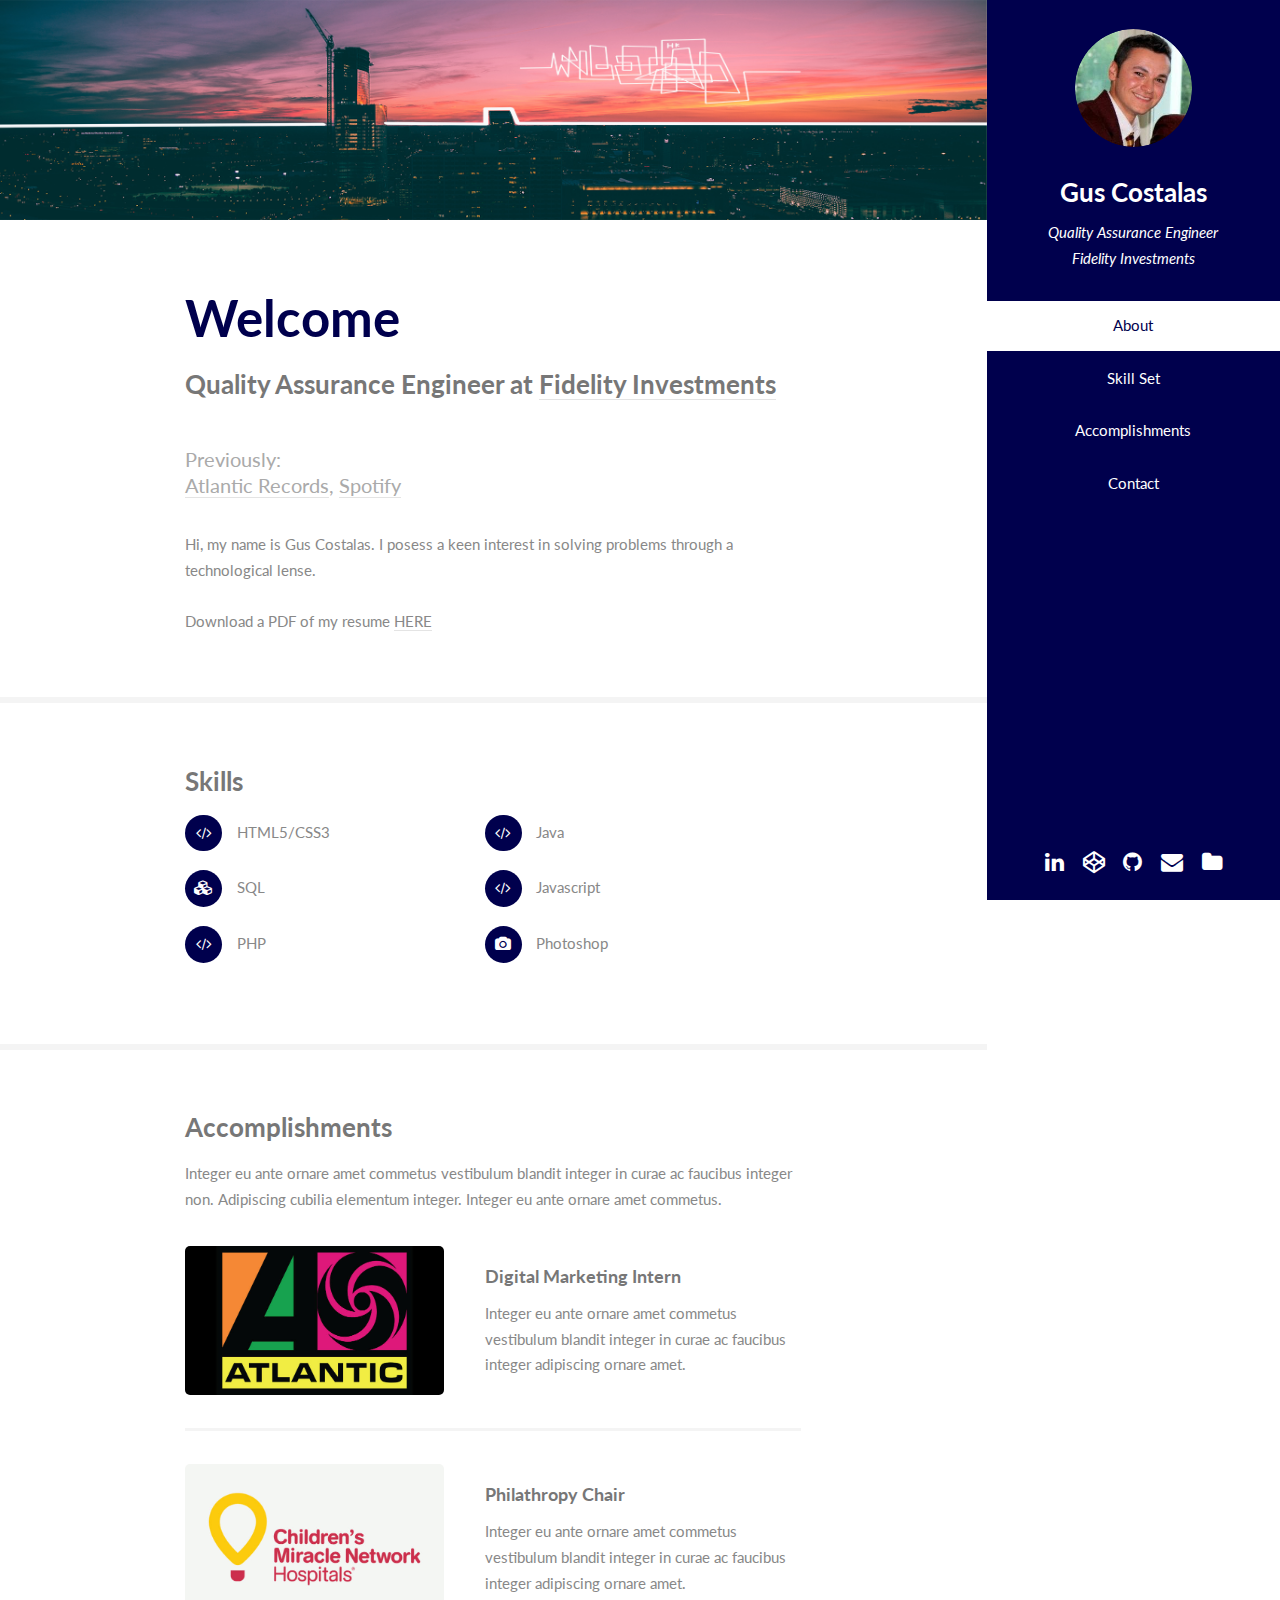
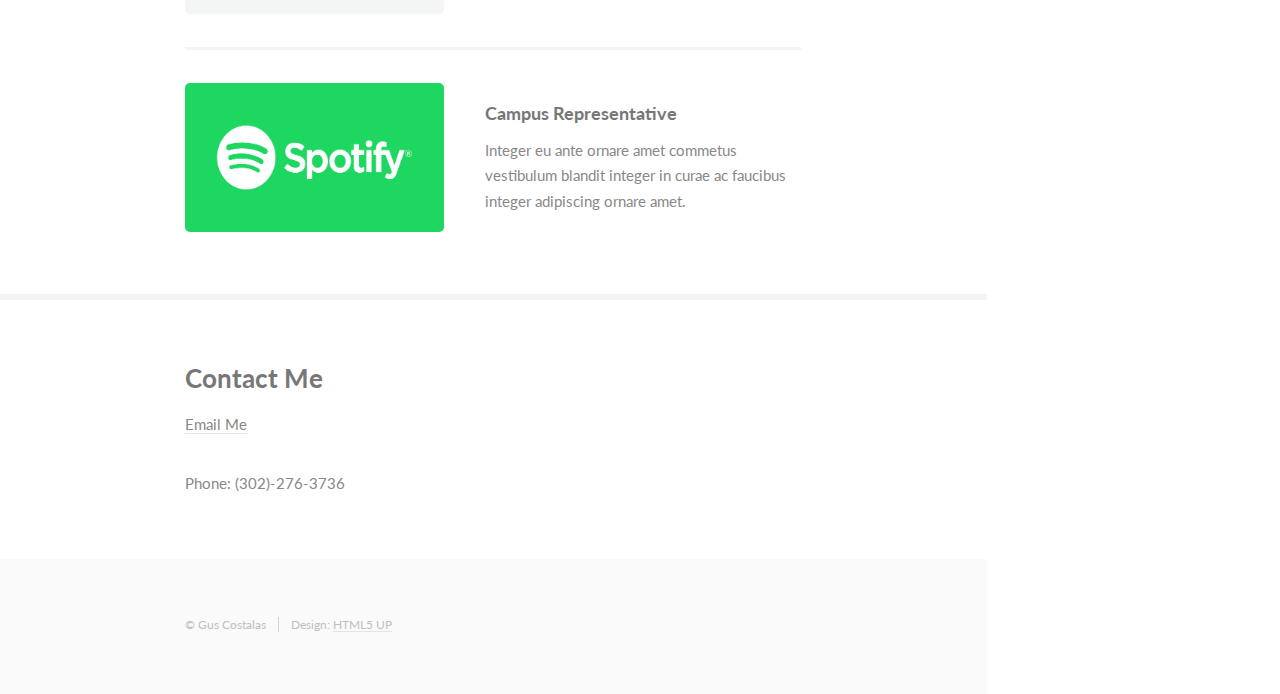
<file: index.html>
<!DOCTYPE HTML>
<html>
	<head>
		<title> GC | Gus Costalas</title>
		<meta charset="utf-8" />
		<meta name="viewport" content="width=device-width, initial-scale=1" />
		<!--[if lte IE 8]><script src="assets/js/ie/html5shiv.js"></script><![endif]-->
		<link rel="stylesheet" href="assets/css/main.css" />
        <link rel="stylesheet" href="assets/css/seperate.css" />
		<!--[if lte IE 8]><link rel="stylesheet" href="assets/css/ie8.css" /><![endif]-->
	</head>
	<body>

		<!-- Header -->
        
			<section id="header">
				<header>
					<span class="image avatar"><img src="images/me.jpg" alt="" /></span>
					<h1 id="logo"><a href="#">Gus Costalas</a></h1>
					<p>Quality Assurance Engineer <br> Fidelity Investments</p>
				</header>
                
				<nav id="nav">
					<ul>
						<li><a href="#one" class="active">About</a></li>
						<li><a href="#two">Skill Set</a></li>
						<li><a href="#three">Accomplishments</a></li>
						<li><a href="#four">Contact</a></li>
					</ul>
				</nav>
				<footer>
					<ul class="icons">
						<li><a href="https://www.linkedin.com/in/gus-costalas-0ba72b95" title="My LinkedIn Account" target=_blank class="icon fa-linkedin"><span class="label">LinkedIn</span></a></li>
						<li><a href="http://www.codepen.io/guscostalas/" title="My Code Pen Account" target=_blank class="icon fa-codepen"><span class="label">Codepen</span></a></li>
						<li><a href="https://github.com/cgcostal-su.github.io/" title="My GitHub Account" target=_blank class="icon fa-github"><span class="label">Github</span></a></li>
						<li><a href="mailto:gus.costalas@icloud.com" title="My Code Email" class="icon fa-envelope"><span class="label">Email</span></a></li>
                        <li><a href="assets/Costalas-Resume*Tech*%20copy.pdf" title="My Resume" target="_blank" class="icon fa-folder"><span class="label">Resume</span></a></li>
					</ul>
				</footer>
			</section>

		<!-- Wrapper -->
			<div id="wrapper">

				<!-- Main -->
					<div id="main">

						<!-- One -->
							<section id="one">
								<div class="container">
									<header class="major">
										<h2>Welcome</h2>
                                        <p>Quality Assurance Engineer at <a href="http://fidelity.com">Fidelity Investments</a><br/>   
                                        <p>Previously:<br/>   
                                <a href="http://atlanticrecords.com">Atlantic Records</a>, <a href="http://spotify.com">Spotify</a></p>
									</header>
                                    <p>Hi, my name is Gus Costalas. I posess a keen interest in solving problems through a technological lense.<br>
                                        <br>Download a PDF of my resume <a href="assets/Costalas-Resume*Tech*%20copy.pdf" target="_blank">HERE</a></p>
								</div>
							</section>

						<!-- Two -->
							<section id="two">
								<div class="container">
									<h3>Skills</h3>
									<ul class="feature-icons">
										<li class="fa-code">HTML5/CSS3</li>
										<li class="fa-code">Java</li>
										<li class="fa-cubes">SQL</li>
										<li class="fa-code">Javascript</li>
										<li class="fa-code">PHP</li>
										<li class="fa-camera">Photoshop</li>
									</ul>
								</div>
							</section>

						<!-- Three -->
							<section id="three">
								<div class="container">
									<h3>Accomplishments</h3>
									<p>Integer eu ante ornare amet commetus vestibulum blandit integer in curae ac faucibus integer non. Adipiscing cubilia elementum integer. Integer eu ante ornare amet commetus.</p>
									<div class="features">
										<article>
											<a href="#" class="image"><img src="images/atlantic.jpg" alt="" /></a>
											<div class="inner">
												<h4>Digital Marketing Intern</h4>
												<p>Integer eu ante ornare amet commetus vestibulum blandit integer in curae ac faucibus integer adipiscing ornare amet.</p>
											</div>
										</article>
										<article>
											<a href="#" class="image"><img src="images/miracle.jpg" alt="" /></a>
											<div class="inner">
												<h4>Philathropy Chair</h4>
												<p>Integer eu ante ornare amet commetus vestibulum blandit integer in curae ac faucibus integer adipiscing ornare amet.</p>
											</div>
										</article>
										<article>
											<a href="#" class="image"><img src="images/spotify.jpg" alt="" /></a>
											<div class="inner">
												<h4>Campus Representative</h4>
												<p>Integer eu ante ornare amet commetus vestibulum blandit integer in curae ac faucibus integer adipiscing ornare amet.</p>
											</div>
										</article>
									</div>
								</div>
							</section>

						<!-- Four -->
							<section id="four">
								<div class="container">
									<h3>Contact Me</h3>
                                    <p><a href="mailto:guscostalas@icloud.com">Email Me</a></p>
                                    <p>Phone: (302)-276-3736 </p>
									
								</div>
							</section>

						<!-- Five -->
						<!--
							<section id="five">
								<div class="container">
									<h3>Elements</h3>

									<section>
										<h4>Text</h4>
										<p>This is <b>bold</b> and this is <strong>strong</strong>. This is <i>italic</i> and this is <em>emphasized</em>.
										This is <sup>superscript</sup> text and this is <sub>subscript</sub> text.
										This is <u>underlined</u> and this is code: <code>for (;;) { ... }</code>. Finally, <a href="#">this is a link</a>.</p>
										<hr />
										<header>
											<h4>Heading with a Subtitle</h4>
											<p>Lorem ipsum dolor sit amet nullam id egestas urna aliquam</p>
										</header>
										<p>Nunc lacinia ante nunc ac lobortis. Interdum adipiscing gravida odio porttitor sem non mi integer non faucibus ornare mi ut ante amet placerat aliquet. Volutpat eu sed ante lacinia sapien lorem accumsan varius montes viverra nibh in adipiscing blandit tempus accumsan.</p>
										<header>
											<h5>Heading with a Subtitle</h5>
											<p>Lorem ipsum dolor sit amet nullam id egestas urna aliquam</p>
										</header>
										<p>Nunc lacinia ante nunc ac lobortis. Interdum adipiscing gravida odio porttitor sem non mi integer non faucibus ornare mi ut ante amet placerat aliquet. Volutpat eu sed ante lacinia sapien lorem accumsan varius montes viverra nibh in adipiscing blandit tempus accumsan.</p>
										<hr />
										<h2>Heading Level 2</h2>
										<h3>Heading Level 3</h3>
										<h4>Heading Level 4</h4>
										<h5>Heading Level 5</h5>
										<h6>Heading Level 6</h6>
										<hr />
										<h5>Blockquote</h5>
										<blockquote>Fringilla nisl. Donec accumsan interdum nisi, quis tincidunt felis sagittis eget tempus euismod. Vestibulum ante ipsum primis in faucibus vestibulum. Blandit adipiscing eu felis iaculis volutpat ac adipiscing accumsan faucibus. Vestibulum ante ipsum primis in faucibus lorem ipsum dolor sit amet nullam adipiscing eu felis.</blockquote>
										<h5>Preformatted</h5>
										<pre><code>i = 0;

	while (!deck.isInOrder()) {
	    print 'Iteration ' + i;
	    deck.shuffle();
	    i++;
	}

	print 'It took ' + i + ' iterations to sort the deck.';</code></pre>
									</section>

									<section>
										<h4>Lists</h4>
										<div class="row">
											<div class="6u 12u(xsmall)">
												<h5>Unordered</h5>
												<ul>
													<li>Dolor pulvinar etiam magna etiam.</li>
													<li>Sagittis adipiscing lorem eleifend.</li>
													<li>Felis enim feugiat dolore viverra.</li>
												</ul>
												<h5>Alternate</h5>
												<ul class="alt">
													<li>Dolor pulvinar etiam magna etiam.</li>
													<li>Sagittis adipiscing lorem eleifend.</li>
													<li>Felis enim feugiat dolore viverra.</li>
												</ul>
											</div>
											<div class="6u 12u(xsmall)">
												<h5>Ordered</h5>
												<ol>
													<li>Dolor pulvinar etiam magna etiam.</li>
													<li>Etiam vel felis at lorem sed viverra.</li>
													<li>Felis enim feugiat dolore viverra.</li>
													<li>Dolor pulvinar etiam magna etiam.</li>
													<li>Etiam vel felis at lorem sed viverra.</li>
													<li>Felis enim feugiat dolore viverra.</li>
												</ol>
												<h5>Icons</h5>
												<ul class="icons">
													<li><a href="#" class="icon fa-twitter"><span class="label">Twitter</span></a></li>
													<li><a href="#" class="icon fa-facebook"><span class="label">Facebook</span></a></li>
													<li><a href="#" class="icon fa-instagram"><span class="label">Instagram</span></a></li>
													<li><a href="#" class="icon fa-github"><span class="label">Github</span></a></li>
													<li><a href="#" class="icon fa-dribbble"><span class="label">Dribbble</span></a></li>
													<li><a href="#" class="icon fa-tumblr"><span class="label">Tumblr</span></a></li>
												</ul>
											</div>
										</div>
										<h5>Actions</h5>
										<ul class="actions">
											<li><a href="#" class="button special">Default</a></li>
											<li><a href="#" class="button">Default</a></li>
											<li><a href="#" class="button alt">Default</a></li>
										</ul>
										<ul class="actions small">
											<li><a href="#" class="button special small">Small</a></li>
											<li><a href="#" class="button small">Small</a></li>
											<li><a href="#" class="button alt small">Small</a></li>
										</ul>
										<div class="row">
											<div class="3u 6u(medium) 12u$(xsmall)">
												<ul class="actions vertical">
													<li><a href="#" class="button special">Default</a></li>
													<li><a href="#" class="button">Default</a></li>
													<li><a href="#" class="button alt">Default</a></li>
												</ul>
											</div>
											<div class="3u 6u$(medium) 12u$(xsmall)">
												<ul class="actions vertical small">
													<li><a href="#" class="button special small">Small</a></li>
													<li><a href="#" class="button small">Small</a></li>
													<li><a href="#" class="button alt small">Small</a></li>
												</ul>
											</div>
											<div class="3u 6u(medium) 12u$(xsmall)">
												<ul class="actions vertical">
													<li><a href="#" class="button special fit">Default</a></li>
													<li><a href="#" class="button fit">Default</a></li>
													<li><a href="#" class="button alt fit">Default</a></li>
												</ul>
											</div>
											<div class="3u 6u$(medium) 12u$(xsmall)">
												<ul class="actions vertical small">
													<li><a href="#" class="button special small fit">Small</a></li>
													<li><a href="#" class="button small fit">Small</a></li>
													<li><a href="#" class="button alt small fit">Small</a></li>
												</ul>
											</div>
										</div>
									</section>

									<section>
										<h4>Table</h4>
										<h5>Default</h5>
										<div class="table-wrapper">
											<table>
												<thead>
													<tr>
														<th>Name</th>
														<th>Description</th>
														<th>Price</th>
													</tr>
												</thead>
												<tbody>
													<tr>
														<td>Item One</td>
														<td>Ante turpis integer aliquet porttitor.</td>
														<td>29.99</td>
													</tr>
													<tr>
														<td>Item Two</td>
														<td>Vis ac commodo adipiscing arcu aliquet.</td>
														<td>19.99</td>
													</tr>
													<tr>
														<td>Item Three</td>
														<td> Morbi faucibus arcu accumsan lorem.</td>
														<td>29.99</td>
													</tr>
													<tr>
														<td>Item Four</td>
														<td>Vitae integer tempus condimentum.</td>
														<td>19.99</td>
													</tr>
													<tr>
														<td>Item Five</td>
														<td>Ante turpis integer aliquet porttitor.</td>
														<td>29.99</td>
													</tr>
												</tbody>
												<tfoot>
													<tr>
														<td colspan="2"></td>
														<td>100.00</td>
													</tr>
												</tfoot>
											</table>
										</div>

										<h5>Alternate</h5>
										<div class="table-wrapper">
											<table class="alt">
												<thead>
													<tr>
														<th>Name</th>
														<th>Description</th>
														<th>Price</th>
													</tr>
												</thead>
												<tbody>
													<tr>
														<td>Item One</td>
														<td>Ante turpis integer aliquet porttitor.</td>
														<td>29.99</td>
													</tr>
													<tr>
														<td>Item Two</td>
														<td>Vis ac commodo adipiscing arcu aliquet.</td>
														<td>19.99</td>
													</tr>
													<tr>
														<td>Item Three</td>
														<td> Morbi faucibus arcu accumsan lorem.</td>
														<td>29.99</td>
													</tr>
													<tr>
														<td>Item Four</td>
														<td>Vitae integer tempus condimentum.</td>
														<td>19.99</td>
													</tr>
													<tr>
														<td>Item Five</td>
														<td>Ante turpis integer aliquet porttitor.</td>
														<td>29.99</td>
													</tr>
												</tbody>
												<tfoot>
													<tr>
														<td colspan="2"></td>
														<td>100.00</td>
													</tr>
												</tfoot>
											</table>
										</div>
									</section>

									<section>
										<h4>Buttons</h4>
										<ul class="actions">
											<li><a href="#" class="button special">Special</a></li>
											<li><a href="#" class="button">Default</a></li>
											<li><a href="#" class="button alt">Alternate</a></li>
										</ul>
										<ul class="actions">
											<li><a href="#" class="button special big">Big</a></li>
											<li><a href="#" class="button">Default</a></li>
											<li><a href="#" class="button alt small">Small</a></li>
										</ul>
										<ul class="actions fit">
											<li><a href="#" class="button special fit">Fit</a></li>
											<li><a href="#" class="button fit">Fit</a></li>
											<li><a href="#" class="button alt fit">Fit</a></li>
										</ul>
										<ul class="actions fit small">
											<li><a href="#" class="button special fit small">Fit + Small</a></li>
											<li><a href="#" class="button fit small">Fit + Small</a></li>
											<li><a href="#" class="button alt fit small">Fit + Small</a></li>
										</ul>
										<ul class="actions">
											<li><a href="#" class="button special icon fa-download">Icon</a></li>
											<li><a href="#" class="button icon fa-download">Icon</a></li>
											<li><a href="#" class="button alt icon fa-check">Icon</a></li>
										</ul>
										<ul class="actions">
											<li><span class="button special disabled">Special</span></li>
											<li><span class="button disabled">Default</span></li>
											<li><span class="button alt disabled">Alternate</span></li>
										</ul>
									</section>

									<section>
										<h4>Form</h4>
										<form method="post" action="#">
											<div class="row uniform">
												<div class="6u 12u(xsmall)">
													<input type="text" name="demo-name" id="demo-name" value="" placeholder="Name" />
												</div>
												<div class="6u 12u(xsmall)">
													<input type="email" name="demo-email" id="demo-email" value="" placeholder="Email" />
												</div>
											</div>
											<div class="row uniform">
												<div class="12u">
													<div class="select-wrapper">
														<select name="demo-category" id="demo-category">
															<option value="">- Category -</option>
															<option value="1">Manufacturing</option>
															<option value="1">Shipping</option>
															<option value="1">Administration</option>
															<option value="1">Human Resources</option>
														</select>
													</div>
												</div>
											</div>
											<div class="row uniform">
												<div class="4u 12u(medium)">
													<input type="radio" id="demo-priority-low" name="demo-priority" checked>
													<label for="demo-priority-low">Low Priority</label>
												</div>
												<div class="4u 12u(medium)">
													<input type="radio" id="demo-priority-normal" name="demo-priority">
													<label for="demo-priority-normal">Normal Priority</label>
												</div>
												<div class="4u 12u(medium)">
													<input type="radio" id="demo-priority-high" name="demo-priority">
													<label for="demo-priority-high">High Priority</label>
												</div>
											</div>
											<div class="row uniform">
												<div class="6u 12u(medium)">
													<input type="checkbox" id="demo-copy" name="demo-copy">
													<label for="demo-copy">Email me a copy of this message</label>
												</div>
												<div class="6u 12u(medium)">
													<input type="checkbox" id="demo-human" name="demo-human" checked>
													<label for="demo-human">I am a human and not a robot</label>
												</div>
											</div>
											<div class="row uniform">
												<div class="12u">
													<textarea name="demo-message" id="demo-message" placeholder="Enter your message" rows="6"></textarea>
												</div>
											</div>
											<div class="row uniform">
												<div class="12u">
													<ul class="actions">
														<li><input type="submit" value="Send Message" /></li>
														<li><input type="reset" value="Reset" class="alt" /></li>
													</ul>
												</div>
											</div>
										</form>
									</section>

									<section>
										<h4>Image</h4>
										<h5>Fit</h5>
										<span class="image fit"><img src="images/banner.jpg" alt="" /></span>
										<div class="box alt">
											<div class="row 50% uniform">
												<div class="4u"><span class="image fit"><img src="images/pic01.jpg" alt="" /></span></div>
												<div class="4u"><span class="image fit"><img src="images/pic02.jpg" alt="" /></span></div>
												<div class="4u"><span class="image fit"><img src="images/pic03.jpg" alt="" /></span></div>
											</div>
											<div class="row 50% uniform">
												<div class="4u"><span class="image fit"><img src="images/pic02.jpg" alt="" /></span></div>
												<div class="4u"><span class="image fit"><img src="images/pic03.jpg" alt="" /></span></div>
												<div class="4u"><span class="image fit"><img src="images/pic01.jpg" alt="" /></span></div>
											</div>
											<div class="row 50% uniform">
												<div class="4u"><span class="image fit"><img src="images/pic03.jpg" alt="" /></span></div>
												<div class="4u"><span class="image fit"><img src="images/pic01.jpg" alt="" /></span></div>
												<div class="4u"><span class="image fit"><img src="images/pic02.jpg" alt="" /></span></div>
											</div>
										</div>
										<h5>Left &amp; Right</h5>
										<p><span class="image left"><img src="images/avatar.jpg" alt="" /></span>Fringilla nisl. Donec accumsan interdum nisi, quis tincidunt felis sagittis eget. tempus euismod. Vestibulum ante ipsum primis in faucibus vestibulum. Blandit adipiscing eu felis iaculis volutpat ac adipiscing accumsan eu faucibus. Integer ac pellentesque praesent tincidunt felis sagittis eget. tempus euismod. Vestibulum ante ipsum primis in faucibus vestibulum. Blandit adipiscing eu felis iaculis volutpat ac adipiscing accumsan eu faucibus. Integer ac pellentesque praesent. Donec accumsan interdum nisi, quis tincidunt felis sagittis eget. tempus euismod. Vestibulum ante ipsum primis in faucibus vestibulum. Blandit adipiscing eu felis iaculis volutpat ac adipiscing accumsan eu faucibus. Integer ac pellentesque praesent tincidunt felis sagittis eget. tempus euismod. Vestibulum ante ipsum primis in faucibus vestibulum. Blandit adipiscing eu felis iaculis volutpat ac adipiscing accumsan eu faucibus. Integer ac pellentesque praesent.</p>
										<p><span class="image right"><img src="images/avatar.jpg" alt="" /></span>Fringilla nisl. Donec accumsan interdum nisi, quis tincidunt felis sagittis eget. tempus euismod. Vestibulum ante ipsum primis in faucibus vestibulum. Blandit adipiscing eu felis iaculis volutpat ac adipiscing accumsan eu faucibus. Integer ac pellentesque praesent tincidunt felis sagittis eget. tempus euismod. Vestibulum ante ipsum primis in faucibus vestibulum. Blandit adipiscing eu felis iaculis volutpat ac adipiscing accumsan eu faucibus. Integer ac pellentesque praesent. Donec accumsan interdum nisi, quis tincidunt felis sagittis eget. tempus euismod. Vestibulum ante ipsum primis in faucibus vestibulum. Blandit adipiscing eu felis iaculis volutpat ac adipiscing accumsan eu faucibus. Integer ac pellentesque praesent tincidunt felis sagittis eget. tempus euismod. Vestibulum ante ipsum primis in faucibus vestibulum. Blandit adipiscing eu felis iaculis volutpat ac adipiscing accumsan eu faucibus. Integer ac pellentesque praesent.</p>
									</section>

								</div>
							</section>
						-->

					</div>

				<!-- Footer -->
					<section id="footer">
						<div class="container">
							<ul class="copyright">
								<li>&copy; Gus Costalas</li><li>Design: <a href="http://html5up.net">HTML5 UP</a></li>
							</ul>
						</div>
					</section>

			</div>

		<!-- Scripts -->
			<script src="assets/js/jquery.min.js"></script>
			<script src="assets/js/jquery.scrollzer.min.js"></script>
			<script src="assets/js/jquery.scrolly.min.js"></script>
			<script src="assets/js/skel.min.js"></script>
			<script src="assets/js/util.js"></script>
			<!--[if lte IE 8]><script src="assets/js/ie/respond.min.js"></script><![endif]-->
			<script src="assets/js/main.js"></script>

	</body>
</html>
</file>
<file: assets/css/seperate.css>
.major p {
    font-size: 20px;
}

#header {
   background-color: #00004d;
}

header.major h2 {
    color: #00004d;
    font-size: 3.5em;
}

#header nav ul li {
    border-top: solid 2px #00004d;
    border-left: #00004d;
    display: block;
    padding: 0;
}

#header nav ul li a.active {
    background: #fff;
    color: #00004d !important;

a {
    color: inherit;
}
</file>
<file: assets/css/ie8.css>
/*
	Read Only by HTML5 UP
	html5up.net | @ajlkn
	Free for personal and commercial use under the CCA 3.0 license (html5up.net/license)
*/

/* Basic */

	code,
	input[type="text"],
	input[type="password"],
	input[type="email"],
	select,
	textarea,
	.box,
	.image,
	.image img,
	input[type="submit"],
	input[type="reset"],
	input[type="button"],
	.button {
		position: relative;
		-ms-behavior: url("assets/js/ie/PIE.htc");
	}

/* Form */

	input[type="text"],
	input[type="password"],
	input[type="email"],
	select {
		line-height: 2.75em;
	}

	input[type="checkbox"],
	input[type="radio"] {
		-moz-appearance: normal;
		-webkit-appearance: normal;
		-ms-appearance: normal;
		appearance: normal;
	}

		input[type="checkbox"] + label,
		input[type="radio"] + label {
			padding: 0 0 0 1.5em;
		}

			input[type="checkbox"] + label:before,
			input[type="radio"] + label:before {
				display: none;
			}

/* Button */

	input[type="submit"].alt,
	input[type="reset"].alt,
	input[type="button"].alt,
	.button.alt {
		border: solid 2px #e4e4e4;
	}
</file>
<file: assets/css/main.css>
@import url("font-awesome.min.css");
@import url("http://fonts.googleapis.com/css?family=Lato:400,400italic,700,700italic|Source+Code+Pro:400");

/*
	Read Only by HTML5 UP
	html5up.net | @ajlkn
	Free for personal and commercial use under the CCA 3.0 license (html5up.net/license)
*/

/* Reset */

	html, body, div, span, applet, object, iframe, h1, h2, h3, h4, h5, h6, p, blockquote, pre, a, abbr, acronym, address, big, cite, code, del, dfn, em, img, ins, kbd, q, s, samp, small, strike, strong, sub, sup, tt, var, b, u, i, center, dl, dt, dd, ol, ul, li, fieldset, form, label, legend, table, caption, tbody, tfoot, thead, tr, th, td, article, aside, canvas, details, embed, figure, figcaption, footer, header, hgroup, menu, nav, output, ruby, section, summary, time, mark, audio, video {
		margin: 0;
		padding: 0;
		border: 0;
		font-size: 100%;
		font: inherit;
		vertical-align: baseline;
	}

	article, aside, details, figcaption, figure, footer, header, hgroup, menu, nav, section {
		display: block;
	}

	body {
		line-height: 1;
	}

	ol, ul {
		list-style: none;
	}

	blockquote, q {
		quotes: none;
	}

	blockquote:before, blockquote:after, q:before, q:after {
		content: '';
		content: none;
	}

	table {
		border-collapse: collapse;
		border-spacing: 0;
	}

	body {
		-webkit-text-size-adjust: none;
	}

/* Box Model */

	*, *:before, *:after {
		-moz-box-sizing: border-box;
		-webkit-box-sizing: border-box;
		box-sizing: border-box;
	}

/* Containers */

	.container {
		margin-left: auto;
		margin-right: auto;
	}

	.container.\31 25\25 {
		width: 100%;
		max-width: 56.25em;
		min-width: 45em;
	}

	.container.\37 5\25 {
		width: 33.75em;
	}

	.container.\35 0\25 {
		width: 22.5em;
	}

	.container.\32 5\25 {
		width: 11.25em;
	}

	.container {
		width: 45em;
	}

	@media screen and (max-width: 1680px) {

		.container.\31 25\25 {
			width: 100%;
			max-width: 56.25em;
			min-width: 45em;
		}

		.container.\37 5\25 {
			width: 33.75em;
		}

		.container.\35 0\25 {
			width: 22.5em;
		}

		.container.\32 5\25 {
			width: 11.25em;
		}

		.container {
			width: 45em;
		}

	}

	@media screen and (max-width: 1280px) {

		.container.\31 25\25 {
			width: 100%;
			max-width: 52.5em;
			min-width: 42em;
		}

		.container.\37 5\25 {
			width: 31.5em;
		}

		.container.\35 0\25 {
			width: 21em;
		}

		.container.\32 5\25 {
			width: 10.5em;
		}

		.container {
			width: 42em;
		}

	}

	@media screen and (max-width: 1024px) {

		.container.\31 25\25 {
			width: 100%;
			max-width: 106.25%;
			min-width: 85%;
		}

		.container.\37 5\25 {
			width: 63.75%;
		}

		.container.\35 0\25 {
			width: 42.5%;
		}

		.container.\32 5\25 {
			width: 21.25%;
		}

		.container {
			width: 85% !important;
		}

	}

	@media screen and (max-width: 736px) {

		.container.\31 25\25 {
			width: 100%;
			max-width: 112.5%;
			min-width: 90%;
		}

		.container.\37 5\25 {
			width: 67.5%;
		}

		.container.\35 0\25 {
			width: 45%;
		}

		.container.\32 5\25 {
			width: 22.5%;
		}

		.container {
			width: 90% !important;
		}

	}

	@media screen and (max-width: 480px) {

		.container.\31 25\25 {
			width: 100%;
			max-width: 112.5%;
			min-width: 90%;
		}

		.container.\37 5\25 {
			width: 67.5%;
		}

		.container.\35 0\25 {
			width: 45%;
		}

		.container.\32 5\25 {
			width: 22.5%;
		}

		.container {
			width: 90% !important;
		}

	}

/* Grid */

	.row {
		border-bottom: solid 1px transparent;
		-moz-box-sizing: border-box;
		-webkit-box-sizing: border-box;
		box-sizing: border-box;
	}

	.row > * {
		float: left;
		-moz-box-sizing: border-box;
		-webkit-box-sizing: border-box;
		box-sizing: border-box;
	}

	.row:after, .row:before {
		content: '';
		display: block;
		clear: both;
		height: 0;
	}

	.row.uniform > * > :first-child {
		margin-top: 0;
	}

	.row.uniform > * > :last-child {
		margin-bottom: 0;
	}

	.row.\30 \25 > * {
		padding: 0 0 0 0em;
	}

	.row.\30 \25 {
		margin: 0 0 -1px 0em;
	}

	.row.uniform.\30 \25 > * {
		padding: 0em 0 0 0em;
	}

	.row.uniform.\30 \25 {
		margin: 0em 0 -1px 0em;
	}

	.row > * {
		padding: 0 0 0 2em;
	}

	.row {
		margin: 0 0 -1px -2em;
	}

	.row.uniform > * {
		padding: 2em 0 0 2em;
	}

	.row.uniform {
		margin: -2em 0 -1px -2em;
	}

	.row.\32 00\25 > * {
		padding: 0 0 0 4em;
	}

	.row.\32 00\25 {
		margin: 0 0 -1px -4em;
	}

	.row.uniform.\32 00\25 > * {
		padding: 4em 0 0 4em;
	}

	.row.uniform.\32 00\25 {
		margin: -4em 0 -1px -4em;
	}

	.row.\31 50\25 > * {
		padding: 0 0 0 3em;
	}

	.row.\31 50\25 {
		margin: 0 0 -1px -3em;
	}

	.row.uniform.\31 50\25 > * {
		padding: 3em 0 0 3em;
	}

	.row.uniform.\31 50\25 {
		margin: -3em 0 -1px -3em;
	}

	.row.\35 0\25 > * {
		padding: 0 0 0 1em;
	}

	.row.\35 0\25 {
		margin: 0 0 -1px -1em;
	}

	.row.uniform.\35 0\25 > * {
		padding: 1em 0 0 1em;
	}

	.row.uniform.\35 0\25 {
		margin: -1em 0 -1px -1em;
	}

	.row.\32 5\25 > * {
		padding: 0 0 0 0.5em;
	}

	.row.\32 5\25 {
		margin: 0 0 -1px -0.5em;
	}

	.row.uniform.\32 5\25 > * {
		padding: 0.5em 0 0 0.5em;
	}

	.row.uniform.\32 5\25 {
		margin: -0.5em 0 -1px -0.5em;
	}

	.\31 2u, .\31 2u\24 {
		width: 100%;
		clear: none;
		margin-left: 0;
	}

	.\31 1u, .\31 1u\24 {
		width: 91.6666666667%;
		clear: none;
		margin-left: 0;
	}

	.\31 0u, .\31 0u\24 {
		width: 83.3333333333%;
		clear: none;
		margin-left: 0;
	}

	.\39 u, .\39 u\24 {
		width: 75%;
		clear: none;
		margin-left: 0;
	}

	.\38 u, .\38 u\24 {
		width: 66.6666666667%;
		clear: none;
		margin-left: 0;
	}

	.\37 u, .\37 u\24 {
		width: 58.3333333333%;
		clear: none;
		margin-left: 0;
	}

	.\36 u, .\36 u\24 {
		width: 50%;
		clear: none;
		margin-left: 0;
	}

	.\35 u, .\35 u\24 {
		width: 41.6666666667%;
		clear: none;
		margin-left: 0;
	}

	.\34 u, .\34 u\24 {
		width: 33.3333333333%;
		clear: none;
		margin-left: 0;
	}

	.\33 u, .\33 u\24 {
		width: 25%;
		clear: none;
		margin-left: 0;
	}

	.\32 u, .\32 u\24 {
		width: 16.6666666667%;
		clear: none;
		margin-left: 0;
	}

	.\31 u, .\31 u\24 {
		width: 8.3333333333%;
		clear: none;
		margin-left: 0;
	}

	.\31 2u\24 + *,
	.\31 1u\24 + *,
	.\31 0u\24 + *,
	.\39 u\24 + *,
	.\38 u\24 + *,
	.\37 u\24 + *,
	.\36 u\24 + *,
	.\35 u\24 + *,
	.\34 u\24 + *,
	.\33 u\24 + *,
	.\32 u\24 + *,
	.\31 u\24 + * {
		clear: left;
	}

	.\-11u {
		margin-left: 91.66667%;
	}

	.\-10u {
		margin-left: 83.33333%;
	}

	.\-9u {
		margin-left: 75%;
	}

	.\-8u {
		margin-left: 66.66667%;
	}

	.\-7u {
		margin-left: 58.33333%;
	}

	.\-6u {
		margin-left: 50%;
	}

	.\-5u {
		margin-left: 41.66667%;
	}

	.\-4u {
		margin-left: 33.33333%;
	}

	.\-3u {
		margin-left: 25%;
	}

	.\-2u {
		margin-left: 16.66667%;
	}

	.\-1u {
		margin-left: 8.33333%;
	}

	@media screen and (max-width: 1680px) {

		.row > * {
			padding: 0 0 0 2em;
		}

		.row {
			margin: 0 0 -1px -2em;
		}

		.row.uniform > * {
			padding: 2em 0 0 2em;
		}

		.row.uniform {
			margin: -2em 0 -1px -2em;
		}

		.row.\32 00\25 > * {
			padding: 0 0 0 4em;
		}

		.row.\32 00\25 {
			margin: 0 0 -1px -4em;
		}

		.row.uniform.\32 00\25 > * {
			padding: 4em 0 0 4em;
		}

		.row.uniform.\32 00\25 {
			margin: -4em 0 -1px -4em;
		}

		.row.\31 50\25 > * {
			padding: 0 0 0 3em;
		}

		.row.\31 50\25 {
			margin: 0 0 -1px -3em;
		}

		.row.uniform.\31 50\25 > * {
			padding: 3em 0 0 3em;
		}

		.row.uniform.\31 50\25 {
			margin: -3em 0 -1px -3em;
		}

		.row.\35 0\25 > * {
			padding: 0 0 0 1em;
		}

		.row.\35 0\25 {
			margin: 0 0 -1px -1em;
		}

		.row.uniform.\35 0\25 > * {
			padding: 1em 0 0 1em;
		}

		.row.uniform.\35 0\25 {
			margin: -1em 0 -1px -1em;
		}

		.row.\32 5\25 > * {
			padding: 0 0 0 0.5em;
		}

		.row.\32 5\25 {
			margin: 0 0 -1px -0.5em;
		}

		.row.uniform.\32 5\25 > * {
			padding: 0.5em 0 0 0.5em;
		}

		.row.uniform.\32 5\25 {
			margin: -0.5em 0 -1px -0.5em;
		}

		.\31 2u\28xlarge\29, .\31 2u\24\28xlarge\29 {
			width: 100%;
			clear: none;
			margin-left: 0;
		}

		.\31 1u\28xlarge\29, .\31 1u\24\28xlarge\29 {
			width: 91.6666666667%;
			clear: none;
			margin-left: 0;
		}

		.\31 0u\28xlarge\29, .\31 0u\24\28xlarge\29 {
			width: 83.3333333333%;
			clear: none;
			margin-left: 0;
		}

		.\39 u\28xlarge\29, .\39 u\24\28xlarge\29 {
			width: 75%;
			clear: none;
			margin-left: 0;
		}

		.\38 u\28xlarge\29, .\38 u\24\28xlarge\29 {
			width: 66.6666666667%;
			clear: none;
			margin-left: 0;
		}

		.\37 u\28xlarge\29, .\37 u\24\28xlarge\29 {
			width: 58.3333333333%;
			clear: none;
			margin-left: 0;
		}

		.\36 u\28xlarge\29, .\36 u\24\28xlarge\29 {
			width: 50%;
			clear: none;
			margin-left: 0;
		}

		.\35 u\28xlarge\29, .\35 u\24\28xlarge\29 {
			width: 41.6666666667%;
			clear: none;
			margin-left: 0;
		}

		.\34 u\28xlarge\29, .\34 u\24\28xlarge\29 {
			width: 33.3333333333%;
			clear: none;
			margin-left: 0;
		}

		.\33 u\28xlarge\29, .\33 u\24\28xlarge\29 {
			width: 25%;
			clear: none;
			margin-left: 0;
		}

		.\32 u\28xlarge\29, .\32 u\24\28xlarge\29 {
			width: 16.6666666667%;
			clear: none;
			margin-left: 0;
		}

		.\31 u\28xlarge\29, .\31 u\24\28xlarge\29 {
			width: 8.3333333333%;
			clear: none;
			margin-left: 0;
		}

		.\31 2u\24\28xlarge\29 + *,
		.\31 1u\24\28xlarge\29 + *,
		.\31 0u\24\28xlarge\29 + *,
		.\39 u\24\28xlarge\29 + *,
		.\38 u\24\28xlarge\29 + *,
		.\37 u\24\28xlarge\29 + *,
		.\36 u\24\28xlarge\29 + *,
		.\35 u\24\28xlarge\29 + *,
		.\34 u\24\28xlarge\29 + *,
		.\33 u\24\28xlarge\29 + *,
		.\32 u\24\28xlarge\29 + *,
		.\31 u\24\28xlarge\29 + * {
			clear: left;
		}

		.\-11u\28xlarge\29 {
			margin-left: 91.66667%;
		}

		.\-10u\28xlarge\29 {
			margin-left: 83.33333%;
		}

		.\-9u\28xlarge\29 {
			margin-left: 75%;
		}

		.\-8u\28xlarge\29 {
			margin-left: 66.66667%;
		}

		.\-7u\28xlarge\29 {
			margin-left: 58.33333%;
		}

		.\-6u\28xlarge\29 {
			margin-left: 50%;
		}

		.\-5u\28xlarge\29 {
			margin-left: 41.66667%;
		}

		.\-4u\28xlarge\29 {
			margin-left: 33.33333%;
		}

		.\-3u\28xlarge\29 {
			margin-left: 25%;
		}

		.\-2u\28xlarge\29 {
			margin-left: 16.66667%;
		}

		.\-1u\28xlarge\29 {
			margin-left: 8.33333%;
		}

	}

	@media screen and (max-width: 1280px) {

		.row > * {
			padding: 0 0 0 1.5em;
		}

		.row {
			margin: 0 0 -1px -1.5em;
		}

		.row.uniform > * {
			padding: 1.5em 0 0 1.5em;
		}

		.row.uniform {
			margin: -1.5em 0 -1px -1.5em;
		}

		.row.\32 00\25 > * {
			padding: 0 0 0 3em;
		}

		.row.\32 00\25 {
			margin: 0 0 -1px -3em;
		}

		.row.uniform.\32 00\25 > * {
			padding: 3em 0 0 3em;
		}

		.row.uniform.\32 00\25 {
			margin: -3em 0 -1px -3em;
		}

		.row.\31 50\25 > * {
			padding: 0 0 0 2.25em;
		}

		.row.\31 50\25 {
			margin: 0 0 -1px -2.25em;
		}

		.row.uniform.\31 50\25 > * {
			padding: 2.25em 0 0 2.25em;
		}

		.row.uniform.\31 50\25 {
			margin: -2.25em 0 -1px -2.25em;
		}

		.row.\35 0\25 > * {
			padding: 0 0 0 0.75em;
		}

		.row.\35 0\25 {
			margin: 0 0 -1px -0.75em;
		}

		.row.uniform.\35 0\25 > * {
			padding: 0.75em 0 0 0.75em;
		}

		.row.uniform.\35 0\25 {
			margin: -0.75em 0 -1px -0.75em;
		}

		.row.\32 5\25 > * {
			padding: 0 0 0 0.375em;
		}

		.row.\32 5\25 {
			margin: 0 0 -1px -0.375em;
		}

		.row.uniform.\32 5\25 > * {
			padding: 0.375em 0 0 0.375em;
		}

		.row.uniform.\32 5\25 {
			margin: -0.375em 0 -1px -0.375em;
		}

		.\31 2u\28large\29, .\31 2u\24\28large\29 {
			width: 100%;
			clear: none;
			margin-left: 0;
		}

		.\31 1u\28large\29, .\31 1u\24\28large\29 {
			width: 91.6666666667%;
			clear: none;
			margin-left: 0;
		}

		.\31 0u\28large\29, .\31 0u\24\28large\29 {
			width: 83.3333333333%;
			clear: none;
			margin-left: 0;
		}

		.\39 u\28large\29, .\39 u\24\28large\29 {
			width: 75%;
			clear: none;
			margin-left: 0;
		}

		.\38 u\28large\29, .\38 u\24\28large\29 {
			width: 66.6666666667%;
			clear: none;
			margin-left: 0;
		}

		.\37 u\28large\29, .\37 u\24\28large\29 {
			width: 58.3333333333%;
			clear: none;
			margin-left: 0;
		}

		.\36 u\28large\29, .\36 u\24\28large\29 {
			width: 50%;
			clear: none;
			margin-left: 0;
		}

		.\35 u\28large\29, .\35 u\24\28large\29 {
			width: 41.6666666667%;
			clear: none;
			margin-left: 0;
		}

		.\34 u\28large\29, .\34 u\24\28large\29 {
			width: 33.3333333333%;
			clear: none;
			margin-left: 0;
		}

		.\33 u\28large\29, .\33 u\24\28large\29 {
			width: 25%;
			clear: none;
			margin-left: 0;
		}

		.\32 u\28large\29, .\32 u\24\28large\29 {
			width: 16.6666666667%;
			clear: none;
			margin-left: 0;
		}

		.\31 u\28large\29, .\31 u\24\28large\29 {
			width: 8.3333333333%;
			clear: none;
			margin-left: 0;
		}

		.\31 2u\24\28large\29 + *,
		.\31 1u\24\28large\29 + *,
		.\31 0u\24\28large\29 + *,
		.\39 u\24\28large\29 + *,
		.\38 u\24\28large\29 + *,
		.\37 u\24\28large\29 + *,
		.\36 u\24\28large\29 + *,
		.\35 u\24\28large\29 + *,
		.\34 u\24\28large\29 + *,
		.\33 u\24\28large\29 + *,
		.\32 u\24\28large\29 + *,
		.\31 u\24\28large\29 + * {
			clear: left;
		}

		.\-11u\28large\29 {
			margin-left: 91.66667%;
		}

		.\-10u\28large\29 {
			margin-left: 83.33333%;
		}

		.\-9u\28large\29 {
			margin-left: 75%;
		}

		.\-8u\28large\29 {
			margin-left: 66.66667%;
		}

		.\-7u\28large\29 {
			margin-left: 58.33333%;
		}

		.\-6u\28large\29 {
			margin-left: 50%;
		}

		.\-5u\28large\29 {
			margin-left: 41.66667%;
		}

		.\-4u\28large\29 {
			margin-left: 33.33333%;
		}

		.\-3u\28large\29 {
			margin-left: 25%;
		}

		.\-2u\28large\29 {
			margin-left: 16.66667%;
		}

		.\-1u\28large\29 {
			margin-left: 8.33333%;
		}

	}

	@media screen and (max-width: 1024px) {

		.row > * {
			padding: 0 0 0 1.5em;
		}

		.row {
			margin: 0 0 -1px -1.5em;
		}

		.row.uniform > * {
			padding: 1.5em 0 0 1.5em;
		}

		.row.uniform {
			margin: -1.5em 0 -1px -1.5em;
		}

		.row.\32 00\25 > * {
			padding: 0 0 0 3em;
		}

		.row.\32 00\25 {
			margin: 0 0 -1px -3em;
		}

		.row.uniform.\32 00\25 > * {
			padding: 3em 0 0 3em;
		}

		.row.uniform.\32 00\25 {
			margin: -3em 0 -1px -3em;
		}

		.row.\31 50\25 > * {
			padding: 0 0 0 2.25em;
		}

		.row.\31 50\25 {
			margin: 0 0 -1px -2.25em;
		}

		.row.uniform.\31 50\25 > * {
			padding: 2.25em 0 0 2.25em;
		}

		.row.uniform.\31 50\25 {
			margin: -2.25em 0 -1px -2.25em;
		}

		.row.\35 0\25 > * {
			padding: 0 0 0 0.75em;
		}

		.row.\35 0\25 {
			margin: 0 0 -1px -0.75em;
		}

		.row.uniform.\35 0\25 > * {
			padding: 0.75em 0 0 0.75em;
		}

		.row.uniform.\35 0\25 {
			margin: -0.75em 0 -1px -0.75em;
		}

		.row.\32 5\25 > * {
			padding: 0 0 0 0.375em;
		}

		.row.\32 5\25 {
			margin: 0 0 -1px -0.375em;
		}

		.row.uniform.\32 5\25 > * {
			padding: 0.375em 0 0 0.375em;
		}

		.row.uniform.\32 5\25 {
			margin: -0.375em 0 -1px -0.375em;
		}

		.\31 2u\28medium\29, .\31 2u\24\28medium\29 {
			width: 100%;
			clear: none;
			margin-left: 0;
		}

		.\31 1u\28medium\29, .\31 1u\24\28medium\29 {
			width: 91.6666666667%;
			clear: none;
			margin-left: 0;
		}

		.\31 0u\28medium\29, .\31 0u\24\28medium\29 {
			width: 83.3333333333%;
			clear: none;
			margin-left: 0;
		}

		.\39 u\28medium\29, .\39 u\24\28medium\29 {
			width: 75%;
			clear: none;
			margin-left: 0;
		}

		.\38 u\28medium\29, .\38 u\24\28medium\29 {
			width: 66.6666666667%;
			clear: none;
			margin-left: 0;
		}

		.\37 u\28medium\29, .\37 u\24\28medium\29 {
			width: 58.3333333333%;
			clear: none;
			margin-left: 0;
		}

		.\36 u\28medium\29, .\36 u\24\28medium\29 {
			width: 50%;
			clear: none;
			margin-left: 0;
		}

		.\35 u\28medium\29, .\35 u\24\28medium\29 {
			width: 41.6666666667%;
			clear: none;
			margin-left: 0;
		}

		.\34 u\28medium\29, .\34 u\24\28medium\29 {
			width: 33.3333333333%;
			clear: none;
			margin-left: 0;
		}

		.\33 u\28medium\29, .\33 u\24\28medium\29 {
			width: 25%;
			clear: none;
			margin-left: 0;
		}

		.\32 u\28medium\29, .\32 u\24\28medium\29 {
			width: 16.6666666667%;
			clear: none;
			margin-left: 0;
		}

		.\31 u\28medium\29, .\31 u\24\28medium\29 {
			width: 8.3333333333%;
			clear: none;
			margin-left: 0;
		}

		.\31 2u\24\28medium\29 + *,
		.\31 1u\24\28medium\29 + *,
		.\31 0u\24\28medium\29 + *,
		.\39 u\24\28medium\29 + *,
		.\38 u\24\28medium\29 + *,
		.\37 u\24\28medium\29 + *,
		.\36 u\24\28medium\29 + *,
		.\35 u\24\28medium\29 + *,
		.\34 u\24\28medium\29 + *,
		.\33 u\24\28medium\29 + *,
		.\32 u\24\28medium\29 + *,
		.\31 u\24\28medium\29 + * {
			clear: left;
		}

		.\-11u\28medium\29 {
			margin-left: 91.66667%;
		}

		.\-10u\28medium\29 {
			margin-left: 83.33333%;
		}

		.\-9u\28medium\29 {
			margin-left: 75%;
		}

		.\-8u\28medium\29 {
			margin-left: 66.66667%;
		}

		.\-7u\28medium\29 {
			margin-left: 58.33333%;
		}

		.\-6u\28medium\29 {
			margin-left: 50%;
		}

		.\-5u\28medium\29 {
			margin-left: 41.66667%;
		}

		.\-4u\28medium\29 {
			margin-left: 33.33333%;
		}

		.\-3u\28medium\29 {
			margin-left: 25%;
		}

		.\-2u\28medium\29 {
			margin-left: 16.66667%;
		}

		.\-1u\28medium\29 {
			margin-left: 8.33333%;
		}

	}

	@media screen and (max-width: 736px) {

		.row > * {
			padding: 0 0 0 1.25em;
		}

		.row {
			margin: 0 0 -1px -1.25em;
		}

		.row.uniform > * {
			padding: 1.25em 0 0 1.25em;
		}

		.row.uniform {
			margin: -1.25em 0 -1px -1.25em;
		}

		.row.\32 00\25 > * {
			padding: 0 0 0 2.5em;
		}

		.row.\32 00\25 {
			margin: 0 0 -1px -2.5em;
		}

		.row.uniform.\32 00\25 > * {
			padding: 2.5em 0 0 2.5em;
		}

		.row.uniform.\32 00\25 {
			margin: -2.5em 0 -1px -2.5em;
		}

		.row.\31 50\25 > * {
			padding: 0 0 0 1.875em;
		}

		.row.\31 50\25 {
			margin: 0 0 -1px -1.875em;
		}

		.row.uniform.\31 50\25 > * {
			padding: 1.875em 0 0 1.875em;
		}

		.row.uniform.\31 50\25 {
			margin: -1.875em 0 -1px -1.875em;
		}

		.row.\35 0\25 > * {
			padding: 0 0 0 0.625em;
		}

		.row.\35 0\25 {
			margin: 0 0 -1px -0.625em;
		}

		.row.uniform.\35 0\25 > * {
			padding: 0.625em 0 0 0.625em;
		}

		.row.uniform.\35 0\25 {
			margin: -0.625em 0 -1px -0.625em;
		}

		.row.\32 5\25 > * {
			padding: 0 0 0 0.3125em;
		}

		.row.\32 5\25 {
			margin: 0 0 -1px -0.3125em;
		}

		.row.uniform.\32 5\25 > * {
			padding: 0.3125em 0 0 0.3125em;
		}

		.row.uniform.\32 5\25 {
			margin: -0.3125em 0 -1px -0.3125em;
		}

		.\31 2u\28small\29, .\31 2u\24\28small\29 {
			width: 100%;
			clear: none;
			margin-left: 0;
		}

		.\31 1u\28small\29, .\31 1u\24\28small\29 {
			width: 91.6666666667%;
			clear: none;
			margin-left: 0;
		}

		.\31 0u\28small\29, .\31 0u\24\28small\29 {
			width: 83.3333333333%;
			clear: none;
			margin-left: 0;
		}

		.\39 u\28small\29, .\39 u\24\28small\29 {
			width: 75%;
			clear: none;
			margin-left: 0;
		}

		.\38 u\28small\29, .\38 u\24\28small\29 {
			width: 66.6666666667%;
			clear: none;
			margin-left: 0;
		}

		.\37 u\28small\29, .\37 u\24\28small\29 {
			width: 58.3333333333%;
			clear: none;
			margin-left: 0;
		}

		.\36 u\28small\29, .\36 u\24\28small\29 {
			width: 50%;
			clear: none;
			margin-left: 0;
		}

		.\35 u\28small\29, .\35 u\24\28small\29 {
			width: 41.6666666667%;
			clear: none;
			margin-left: 0;
		}

		.\34 u\28small\29, .\34 u\24\28small\29 {
			width: 33.3333333333%;
			clear: none;
			margin-left: 0;
		}

		.\33 u\28small\29, .\33 u\24\28small\29 {
			width: 25%;
			clear: none;
			margin-left: 0;
		}

		.\32 u\28small\29, .\32 u\24\28small\29 {
			width: 16.6666666667%;
			clear: none;
			margin-left: 0;
		}

		.\31 u\28small\29, .\31 u\24\28small\29 {
			width: 8.3333333333%;
			clear: none;
			margin-left: 0;
		}

		.\31 2u\24\28small\29 + *,
		.\31 1u\24\28small\29 + *,
		.\31 0u\24\28small\29 + *,
		.\39 u\24\28small\29 + *,
		.\38 u\24\28small\29 + *,
		.\37 u\24\28small\29 + *,
		.\36 u\24\28small\29 + *,
		.\35 u\24\28small\29 + *,
		.\34 u\24\28small\29 + *,
		.\33 u\24\28small\29 + *,
		.\32 u\24\28small\29 + *,
		.\31 u\24\28small\29 + * {
			clear: left;
		}

		.\-11u\28small\29 {
			margin-left: 91.66667%;
		}

		.\-10u\28small\29 {
			margin-left: 83.33333%;
		}

		.\-9u\28small\29 {
			margin-left: 75%;
		}

		.\-8u\28small\29 {
			margin-left: 66.66667%;
		}

		.\-7u\28small\29 {
			margin-left: 58.33333%;
		}

		.\-6u\28small\29 {
			margin-left: 50%;
		}

		.\-5u\28small\29 {
			margin-left: 41.66667%;
		}

		.\-4u\28small\29 {
			margin-left: 33.33333%;
		}

		.\-3u\28small\29 {
			margin-left: 25%;
		}

		.\-2u\28small\29 {
			margin-left: 16.66667%;
		}

		.\-1u\28small\29 {
			margin-left: 8.33333%;
		}

	}

	@media screen and (max-width: 480px) {

		.row > * {
			padding: 0 0 0 1.25em;
		}

		.row {
			margin: 0 0 -1px -1.25em;
		}

		.row.uniform > * {
			padding: 1.25em 0 0 1.25em;
		}

		.row.uniform {
			margin: -1.25em 0 -1px -1.25em;
		}

		.row.\32 00\25 > * {
			padding: 0 0 0 2.5em;
		}

		.row.\32 00\25 {
			margin: 0 0 -1px -2.5em;
		}

		.row.uniform.\32 00\25 > * {
			padding: 2.5em 0 0 2.5em;
		}

		.row.uniform.\32 00\25 {
			margin: -2.5em 0 -1px -2.5em;
		}

		.row.\31 50\25 > * {
			padding: 0 0 0 1.875em;
		}

		.row.\31 50\25 {
			margin: 0 0 -1px -1.875em;
		}

		.row.uniform.\31 50\25 > * {
			padding: 1.875em 0 0 1.875em;
		}

		.row.uniform.\31 50\25 {
			margin: -1.875em 0 -1px -1.875em;
		}

		.row.\35 0\25 > * {
			padding: 0 0 0 0.625em;
		}

		.row.\35 0\25 {
			margin: 0 0 -1px -0.625em;
		}

		.row.uniform.\35 0\25 > * {
			padding: 0.625em 0 0 0.625em;
		}

		.row.uniform.\35 0\25 {
			margin: -0.625em 0 -1px -0.625em;
		}

		.row.\32 5\25 > * {
			padding: 0 0 0 0.3125em;
		}

		.row.\32 5\25 {
			margin: 0 0 -1px -0.3125em;
		}

		.row.uniform.\32 5\25 > * {
			padding: 0.3125em 0 0 0.3125em;
		}

		.row.uniform.\32 5\25 {
			margin: -0.3125em 0 -1px -0.3125em;
		}

		.\31 2u\28xsmall\29, .\31 2u\24\28xsmall\29 {
			width: 100%;
			clear: none;
			margin-left: 0;
		}

		.\31 1u\28xsmall\29, .\31 1u\24\28xsmall\29 {
			width: 91.6666666667%;
			clear: none;
			margin-left: 0;
		}

		.\31 0u\28xsmall\29, .\31 0u\24\28xsmall\29 {
			width: 83.3333333333%;
			clear: none;
			margin-left: 0;
		}

		.\39 u\28xsmall\29, .\39 u\24\28xsmall\29 {
			width: 75%;
			clear: none;
			margin-left: 0;
		}

		.\38 u\28xsmall\29, .\38 u\24\28xsmall\29 {
			width: 66.6666666667%;
			clear: none;
			margin-left: 0;
		}

		.\37 u\28xsmall\29, .\37 u\24\28xsmall\29 {
			width: 58.3333333333%;
			clear: none;
			margin-left: 0;
		}

		.\36 u\28xsmall\29, .\36 u\24\28xsmall\29 {
			width: 50%;
			clear: none;
			margin-left: 0;
		}

		.\35 u\28xsmall\29, .\35 u\24\28xsmall\29 {
			width: 41.6666666667%;
			clear: none;
			margin-left: 0;
		}

		.\34 u\28xsmall\29, .\34 u\24\28xsmall\29 {
			width: 33.3333333333%;
			clear: none;
			margin-left: 0;
		}

		.\33 u\28xsmall\29, .\33 u\24\28xsmall\29 {
			width: 25%;
			clear: none;
			margin-left: 0;
		}

		.\32 u\28xsmall\29, .\32 u\24\28xsmall\29 {
			width: 16.6666666667%;
			clear: none;
			margin-left: 0;
		}

		.\31 u\28xsmall\29, .\31 u\24\28xsmall\29 {
			width: 8.3333333333%;
			clear: none;
			margin-left: 0;
		}

		.\31 2u\24\28xsmall\29 + *,
		.\31 1u\24\28xsmall\29 + *,
		.\31 0u\24\28xsmall\29 + *,
		.\39 u\24\28xsmall\29 + *,
		.\38 u\24\28xsmall\29 + *,
		.\37 u\24\28xsmall\29 + *,
		.\36 u\24\28xsmall\29 + *,
		.\35 u\24\28xsmall\29 + *,
		.\34 u\24\28xsmall\29 + *,
		.\33 u\24\28xsmall\29 + *,
		.\32 u\24\28xsmall\29 + *,
		.\31 u\24\28xsmall\29 + * {
			clear: left;
		}

		.\-11u\28xsmall\29 {
			margin-left: 91.66667%;
		}

		.\-10u\28xsmall\29 {
			margin-left: 83.33333%;
		}

		.\-9u\28xsmall\29 {
			margin-left: 75%;
		}

		.\-8u\28xsmall\29 {
			margin-left: 66.66667%;
		}

		.\-7u\28xsmall\29 {
			margin-left: 58.33333%;
		}

		.\-6u\28xsmall\29 {
			margin-left: 50%;
		}

		.\-5u\28xsmall\29 {
			margin-left: 41.66667%;
		}

		.\-4u\28xsmall\29 {
			margin-left: 33.33333%;
		}

		.\-3u\28xsmall\29 {
			margin-left: 25%;
		}

		.\-2u\28xsmall\29 {
			margin-left: 16.66667%;
		}

		.\-1u\28xsmall\29 {
			margin-left: 8.33333%;
		}

	}

/* Basic */

	body {
		background: #fff;
	}

	body, input, select, textarea {
		color: #888;
		font-family: "Lato", sans-serif;
		font-size: 16pt;
		font-weight: 400;
		line-height: 1.75em;
	}

	a {
		-moz-transition: color 0.2s ease-in-out, border-color 0.2s ease-in-out;
		-webkit-transition: color 0.2s ease-in-out, border-color 0.2s ease-in-out;
		-ms-transition: color 0.2s ease-in-out, border-color 0.2s ease-in-out;
		transition: color 0.2s ease-in-out, border-color 0.2s ease-in-out;
		border-bottom: solid 1px #e4e4e4;
		color: inherit;
		text-decoration: none;
	}

    a:hover {
			border-bottom-color: transparent;
			color: #00004d;
		}

	strong, b {
		color: #777;
		font-weight: 700;
	}

	em, i {
		font-style: italic;
	}

	p {
		margin: 0 0 2.25em 0;
	}

	h1, h2, h3, h4, h5, h6 {
		color: #777;
		font-weight: 700;
		line-height: 1em;
		margin: 0 0 0.5625em 0;
	}

		h1 a, h2 a, h3 a, h4 a, h5 a, h6 a {
			border: 0;
			color: inherit;
			text-decoration: none;
		}

	h2 {
		font-size: 2em;
		line-height: 1.5em;
	}

	h3 {
		font-size: 1.75em;
		line-height: 1.5em;
	}

	h4 {
		font-size: 1.25em;
		line-height: 1.5em;
	}

	h5 {
		font-size: 0.9em;
		line-height: 1.5em;
	}

	h6 {
		font-size: 0.7em;
		line-height: 1.5em;
	}

	sub {
		font-size: 0.8em;
		position: relative;
		top: 0.5em;
	}

	sup {
		font-size: 0.8em;
		position: relative;
		top: -0.5em;
	}

	hr {
		border: 0;
		border-bottom: solid 2px #f4f4f4;
		margin: 2.25em 0;
	}

		hr.major {
			margin: 3.375em 0;
		}

	blockquote {
		border-left: solid 8px #e4e4e4;
		font-style: italic;
		margin: 0 0 2.25em 0;
		padding: 0.5em 0 0.5em 2em;
	}

	code {
		background: #555;
		border-radius: 5px;
		color: #fff;
		font-family: "Source Code Pro", monospace;
		font-size: 0.9em;
		margin: 0 0.25em;
		padding: 0.25em 0.65em;
	}

	pre {
		font-family: "Source Code Pro", monospace;
		font-size: 0.9em;
		margin: 0 0 2.25em 0;
	}

		pre code {
			-webkit-overflow-scrolling: touch;
			display: block;
			line-height: 1.5em;
			overflow-x: auto;
			padding: 1em 1.5em;
		}

	.align-left {
		text-align: left;
	}

	.align-center {
		text-align: center;
	}

	.align-right {
		text-align: right;
	}

/* Section/Article */

	section.special, article.special {
		text-align: center;
	}

	header p {
		color: #aaa;
		position: relative;
		margin: 0 0 1.6875em 0;
	}

	header h2 + p {
		font-size: 1.25em;
		margin-top: -0.5em;
		line-height: 1.5em;
	}

	header h3 + p {
		font-size: 1.1em;
		margin-top: -0.35em;
		line-height: 1.5em;
	}

	header h4 + p,
	header h5 + p,
	header h6 + p {
		font-size: 0.9em;
		margin-top: -0.25em;
		line-height: 1.5em;
	}

	header.major h2 {
		color: #4acaa8;
		font-size: 3.5em;
	}

		header.major h2 + p {
			color: #777;
			font-size: 1.75em;
			font-weight: 700;
			margin-top: -0.75em;
		}

/* Form */

	form {
		margin: 0 0 2.25em 0;
	}

	label {
		color: #777;
		display: block;
		font-size: 0.9em;
		font-weight: 700;
		margin: 0 0 1.125em 0;
	}

	input::-moz-focus-inner {
		border: 0;
		padding: 0;
	}

	input[type="text"],
	input[type="password"],
	input[type="email"],
	select,
	textarea {
		-moz-appearance: none;
		-webkit-appearance: none;
		-ms-appearance: none;
		appearance: none;
		border-radius: 5px;
		border: none;
		border: solid 2px #e4e4e4;
		color: inherit;
		display: block;
		outline: 0;
		padding: 0 1em;
		text-decoration: none;
		width: 100%;
	}

		input[type="text"]:invalid,
		input[type="password"]:invalid,
		input[type="email"]:invalid,
		select:invalid,
		textarea:invalid {
			box-shadow: none;
		}

		input[type="text"]:focus,
		input[type="password"]:focus,
		input[type="email"]:focus,
		select:focus,
		textarea:focus {
			border-color: #4acaa8;
		}

	.select-wrapper {
		text-decoration: none;
		display: block;
		position: relative;
	}

		.select-wrapper:before {
			-moz-osx-font-smoothing: grayscale;
			-webkit-font-smoothing: antialiased;
			font-family: FontAwesome;
			font-style: normal;
			font-weight: normal;
			text-transform: none !important;
		}

		.select-wrapper:before {
			color: #e4e4e4;
			content: '\f078';
			display: block;
			height: 2.75em;
			line-height: 2.75em;
			pointer-events: none;
			position: absolute;
			right: 0;
			text-align: center;
			top: 0;
			width: 2.75em;
		}

		.select-wrapper select::-ms-expand {
			display: none;
		}

	input[type="text"],
	input[type="password"],
	input[type="email"],
	select {
		height: 2.75em;
	}

	textarea {
		padding: 0.75em 1em;
	}

	input[type="checkbox"],
	input[type="radio"] {
		-moz-appearance: none;
		-webkit-appearance: none;
		-ms-appearance: none;
		appearance: none;
		display: block;
		float: left;
		margin-right: -2em;
		opacity: 0;
		width: 1em;
		z-index: -1;
	}

		input[type="checkbox"] + label,
		input[type="radio"] + label {
			text-decoration: none;
			color: #888;
			cursor: pointer;
			display: inline-block;
			font-size: 1em;
			font-weight: 400;
			padding-left: 2.4em;
			padding-right: 0.75em;
			position: relative;
		}

			input[type="checkbox"] + label:before,
			input[type="radio"] + label:before {
				-moz-osx-font-smoothing: grayscale;
				-webkit-font-smoothing: antialiased;
				font-family: FontAwesome;
				font-style: normal;
				font-weight: normal;
				text-transform: none !important;
			}

			input[type="checkbox"] + label:before,
			input[type="radio"] + label:before {
				background: #fafafa;
				border-radius: 5px;
				border: solid 2px #e4e4e4;
				content: '';
				display: inline-block;
				height: 1.65em;
				left: 0;
				line-height: 1.58125em;
				position: absolute;
				text-align: center;
				top: 0;
				width: 1.65em;
			}

		input[type="checkbox"]:checked + label:before,
		input[type="radio"]:checked + label:before {
			background: #989898;
			border-color: #989898;
			color: #ffffff;
			content: '\f00c';
		}

		input[type="checkbox"]:focus + label:before,
		input[type="radio"]:focus + label:before {
			border-color: #4acaa8;
		}

	input[type="checkbox"] + label:before {
		border-radius: 5px;
	}

	input[type="radio"] + label:before {
		border-radius: 100%;
	}

	::-webkit-input-placeholder {
		color: #aaa !important;
		font-style: italic;
		opacity: 1.0;
	}

	:-moz-placeholder {
		color: #aaa !important;
		font-style: italic;
		opacity: 1.0;
	}

	::-moz-placeholder {
		color: #aaa !important;
		font-style: italic;
		opacity: 1.0;
	}

	:-ms-input-placeholder {
		color: #aaa !important;
		font-style: italic;
		opacity: 1.0;
	}

	.formerize-placeholder {
		color: #aaa !important;
		font-style: italic;
		opacity: 1.0;
	}

/* Box */

	.box {
		border-radius: 5px;
		border: solid 2px #e4e4e4;
		margin-bottom: 2.25em;
		padding: 1.5em;
	}

		.box > :last-child,
		.box > :last-child > :last-child,
		.box > :last-child > :last-child > :last-child {
			margin-bottom: 0;
		}

		.box.alt {
			border: 0;
			border-radius: 0;
			padding: 0;
		}

/* Icon */

	.icon {
		text-decoration: none;
		border-bottom: none;
		position: relative;
	}

		.icon:before {
			-moz-osx-font-smoothing: grayscale;
			-webkit-font-smoothing: antialiased;
			font-family: FontAwesome;
			font-style: normal;
			font-weight: normal;
			text-transform: none !important;
		}

		.icon > .label {
			display: none;
		}

/* Image */

	.image {
		border-radius: 5px;
		border: 0;
		display: inline-block;
		position: relative;
	}

		.image img {
			border-radius: 5px;
			display: block;
		}

		.image.left {
			float: left;
			margin: 0 2.5em 2em 0;
			top: 0.25em;
		}

		.image.right {
			float: right;
			margin: 0 0 2em 2.5em;
			top: 0.25em;
		}

		.image.fit {
			display: block;
			margin: 0 0 2.25em 0;
			width: 100%;
		}

			.image.fit img {
				display: block;
				width: 100%;
			}

		.image.avatar {
			border-radius: 100%;
			overflow: hidden;
		}

			.image.avatar img {
				border-radius: 100%;
				display: block;
				width: 100%;
			}

/* List */

	ol {
		list-style: decimal;
		margin: 0 0 2.25em 0;
		padding-left: 1.25em;
	}

		ol li {
			padding-left: 0.25em;
		}

	ul {
		list-style: disc;
		margin: 0 0 2.25em 0;
		padding-left: 1em;
	}

		ul li {
			padding-left: 0.5em;
		}

		ul.alt {
			list-style: none;
			padding-left: 0;
		}

			ul.alt li {
				border-top: solid 2px #f4f4f4;
				padding: 0.5em 0;
			}

				ul.alt li:first-child {
					border-top: 0;
					padding-top: 0;
				}

		ul.feature-icons {
			list-style: none;
			padding-left: 0;
		}

			ul.feature-icons li {
				text-decoration: none;
				display: inline-block;
				margin: 0 0 1.6875em 0;
				padding: 0.35em 0 0 3.5em;
				position: relative;
				vertical-align: top;
				width: 48%;
			}

				ul.feature-icons li:before {
					-moz-osx-font-smoothing: grayscale;
					-webkit-font-smoothing: antialiased;
					font-family: FontAwesome;
					font-style: normal;
					font-weight: normal;
					text-transform: none !important;
				}

				ul.feature-icons li:before {
					background: #00004d;
					border-radius: 100%;
					color: #ffffff;
					display: block;
					height: 2.5em;
					left: 0;
					line-height: 2.5em;
					position: absolute;
					text-align: center;
					top: 0;
					width: 2.5em;
				}

		ul.icons {
			cursor: default;
			list-style: none;
			padding-left: 0;
		}

			ul.icons li {
				display: inline-block;
				padding: 0 1em 0 0;
			}

				ul.icons li:last-child {
					padding-right: 0 !important;
				}

				ul.icons li .icon:before {
					font-size: 1.50em;
                    color: white;
				}

		ul.actions {
			cursor: default;
			list-style: none;
			padding-left: 0;
		}

			ul.actions li {
				display: inline-block;
				padding: 0 1.125em 0 0;
				vertical-align: middle;
			}

				ul.actions li:last-child {
					padding-right: 0;
				}

			ul.actions.small li {
				padding: 0 0.5625em 0 0;
			}

			ul.actions.vertical li {
				display: block;
				padding: 1.125em 0 0 0;
			}

				ul.actions.vertical li:first-child {
					padding-top: 0;
				}

				ul.actions.vertical li > * {
					margin-bottom: 0;
				}

			ul.actions.vertical.small li {
				padding: 0.5625em 0 0 0;
			}

				ul.actions.vertical.small li:first-child {
					padding-top: 0;
				}

			ul.actions.fit {
				display: table;
				margin-left: -1.125em;
				padding: 0;
				table-layout: fixed;
				width: calc(100% + 1.125em);
			}

				ul.actions.fit li {
					display: table-cell;
					padding: 0 0 0 1.125em;
				}

					ul.actions.fit li > * {
						margin-bottom: 0;
					}

				ul.actions.fit.small {
					margin-left: -0.5625em;
					width: calc(100% + 0.5625em);
				}

					ul.actions.fit.small li {
						padding: 0 0 0 0.5625em;
					}

	dl {
		margin: 0 0 2.25em 0;
	}

/* Table */

	.table-wrapper {
		-webkit-overflow-scrolling: touch;
		overflow-x: auto;
	}

	table {
		margin: 0 0 2.25em 0;
		width: 100%;
	}

		table tbody tr {
			border: solid 2px #f4f4f4;
			border-left: 0;
			border-right: 0;
		}

			table tbody tr:nth-child(2n + 1) {
				background-color: #fafafa;
			}

		table td {
			padding: 0.75em 0.75em;
		}

		table th {
			color: #777;
			font-size: 0.9em;
			font-weight: 700;
			padding: 0 0.75em 0.75em 0.75em;
			text-align: left;
		}

		table thead {
			border-bottom: solid 4px #e4e4e4;
		}

		table tfoot {
			border-top: solid 4px #e4e4e4;
		}

		table.alt {
			border-collapse: separate;
		}

			table.alt tbody tr td {
				border: solid 2px #e4e4e4;
				border-left-width: 0;
				border-top-width: 0;
			}

				table.alt tbody tr td:first-child {
					border-left-width: 2px;
				}

			table.alt tbody tr:first-child td {
				border-top-width: 2px;
			}

			table.alt thead {
				border-bottom: 0;
			}

			table.alt tfoot {
				border-top: 0;
			}

/* Button */

	input[type="submit"],
	input[type="reset"],
	input[type="button"],
	.button {
		-moz-appearance: none;
		-webkit-appearance: none;
		-ms-appearance: none;
		appearance: none;
		-moz-transition: background-color 0.2s ease-in-out, color 0.2s ease-in-out;
		-webkit-transition: background-color 0.2s ease-in-out, color 0.2s ease-in-out;
		-ms-transition: background-color 0.2s ease-in-out, color 0.2s ease-in-out;
		transition: background-color 0.2s ease-in-out, color 0.2s ease-in-out;
		background-color: #989898;
		border-radius: 5px;
		border: 0;
		color: #ffffff !important;
		cursor: pointer;
		display: inline-block;
		font-weight: 700;
		height: 2.75em;
		line-height: 2.75em;
		padding: 0 1.5em;
		text-align: center;
		text-decoration: none;
		white-space: nowrap;
	}

		input[type="submit"]:hover,
		input[type="reset"]:hover,
		input[type="button"]:hover,
		.button:hover {
			background-color: #a5a5a5;
			color: #ffffff !important;
		}

		input[type="submit"]:active,
		input[type="reset"]:active,
		input[type="button"]:active,
		.button:active {
			background-color: #8b8b8b;
		}

		input[type="submit"].icon,
		input[type="reset"].icon,
		input[type="button"].icon,
		.button.icon {
			padding-left: 1.35em;
		}

			input[type="submit"].icon:before,
			input[type="reset"].icon:before,
			input[type="button"].icon:before,
			.button.icon:before {
				margin-right: 0.5em;
			}

		input[type="submit"].fit,
		input[type="reset"].fit,
		input[type="button"].fit,
		.button.fit {
			display: block;
			margin: 0 0 1.125em 0;
			width: 100%;
		}

		input[type="submit"].small,
		input[type="reset"].small,
		input[type="button"].small,
		.button.small {
			font-size: 0.8em;
		}

		input[type="submit"].big,
		input[type="reset"].big,
		input[type="button"].big,
		.button.big {
			font-size: 1.35em;
		}

		input[type="submit"].alt,
		input[type="reset"].alt,
		input[type="button"].alt,
		.button.alt {
			background-color: transparent;
			box-shadow: inset 0 0 0 2px #e4e4e4;
			color: #777 !important;
		}

			input[type="submit"].alt:hover,
			input[type="reset"].alt:hover,
			input[type="button"].alt:hover,
			.button.alt:hover {
				background-color: #f4f4f4;
				color: #777 !important;
			}

			input[type="submit"].alt:active,
			input[type="reset"].alt:active,
			input[type="button"].alt:active,
			.button.alt:active {
				background-color: #eaeaea;
			}

			input[type="submit"].alt.icon:before,
			input[type="reset"].alt.icon:before,
			input[type="button"].alt.icon:before,
			.button.alt.icon:before {
				color: #aaa;
			}

		input[type="submit"].special,
		input[type="reset"].special,
		input[type="button"].special,
		.button.special {
			background-color: #4acaa8;
			color: #ffffff !important;
		}

			input[type="submit"].special:hover,
			input[type="reset"].special:hover,
			input[type="button"].special:hover,
			.button.special:hover {
				background-color: #5ed0b1;
			}

			input[type="submit"].special:active,
			input[type="reset"].special:active,
			input[type="button"].special:active,
			.button.special:active {
				background-color: #39c29d;
			}

		input[type="submit"].disabled, input[type="submit"]:disabled,
		input[type="reset"].disabled,
		input[type="reset"]:disabled,
		input[type="button"].disabled,
		input[type="button"]:disabled,
		.button.disabled,
		.button:disabled {
			background-color: #888 !important;
			box-shadow: inset 0 -0.15em 0 0 rgba(0, 0, 0, 0.15);
			color: #fff !important;
			cursor: default;
			opacity: 0.25;
		}

/* Features */

	.features article {
		border-top: solid 3px #f4f4f4;
		margin-bottom: 2.25em;
		padding-top: 2.25em;
	}

		.features article:first-child {
			border-top: 0;
			padding-top: 0;
		}

		.features article .image {
			display: inline-block;
			padding-right: 2.5em;
			vertical-align: middle;
			width: 48%;
		}

			.features article .image img {
				display: block;
				width: 100%;
			}

		.features article .inner {
			display: inline-block;
			vertical-align: middle;
			width: 50%;
		}

			.features article .inner > :last-child {
				margin-bottom: 0;
			}

/* Header */

	#header {
		background: #4acaa8;
		color: #d1f1e9;
		height: 100%;
		position: fixed;
		text-align: center;
		top: 0;
		width: 23em;
		right: 0;
	}

		#header h1, #header h2, #header h3, #header h4, #header h5, #header h6 {
			color: #ffffff;
		}

			#header h1 a, #header h2 a, #header h3 a, #header h4 a, #header h5 a, #header h6 a {
				color: #ffffff;
			}

		#header header p {
			color: white;
		}

		#header a {
			color: #d1f1e9;
		}

			#header a:hover {
				color: #ffffff !important;
			}

		#header > header {
			padding: 3em;
		}

			#header > header .avatar {
				display: block;
				margin: 0 auto 2.25em auto;
				width: 8em;
			}

			#header > header h1 {
				font-size: 1.75em;
				margin: 0;
			}

			#header > header p {
				color: white;
				font-style: italic;
				margin: 1em 0 0 0;
			}

		#header > footer {
			bottom: 0;
			left: 0;
			padding: 2em;
			position: absolute;
			width: 100%;
		}

			#header > footer .icons {
				margin: 0;
			}

				#header > footer .icons li a {
					color: white;
				}

		#header > nav ul {
			list-style: none;
			margin: 0;
			padding: 0;
		}

			#header > nav ul li {
				border-top: solid 2px #5ccfb0;
				display: block;
				padding: 0;
			}

				#header > nav ul li a {
					-moz-transition: none;
					-webkit-transition: none;
					-ms-transition: none;
					transition: none;
					border: 0;
					color: #ffffff !important;
					display: block;
					padding: 0.85em 0;
					text-decoration: none;
				}

					#header > nav ul li a.active {
						background: #fff;
						color: #4acaa8 !important;
					}

				#header > nav ul li:first-child {
					border-top: 0;
				}

/* Wrapper */

	#wrapper {
		background: #fff;
		padding-right: 23em;
	}

/* Main */

	#main > section {
		border-top: solid 6px #f4f4f4;
	}

		#main > section > .container {
			padding: 6em 0 4em 0;
		}

		#main > section:first-child {
			border-top: 0;
		}

/* One */

	#one:before {
		background-image: url("../../images/skyline.jpg");
		background-position: top right;
		background-repeat: no-repeat;
		background-size: cover;
		content: '';
		display: block;
		height: 15em;
		width: 100%;
	}

/* Footer */

	#footer {
		background: #fafafa;
		border-top: 0;
		color: #c0c0c0;
		overflow: hidden;
		padding: 4em 0 2em 0;
	}

		#footer .copyright {
			line-height: 1em;
			list-style: none;
			padding: 0;
		}

			#footer .copyright li {
				border-left: solid 1px #d4d4d4;
				display: inline-block;
				font-size: 0.8em;
				margin-left: 1em;
				padding-left: 1em;
			}

				#footer .copyright li:first-child {
					border-left: 0;
					margin-left: 0;
					padding-left: 0;
				}

				#footer .copyright li a {
					color: inherit;
				}

/* XLarge */

	@media screen and (max-width: 1680px) {

		/* Basic */

			body, input, select, textarea {
				font-size: 13pt;
			}

		/* Header */

			#header {
				width: 21em;
			}

				#header > header {
					padding: 2em;
				}

				#header > footer {
					padding: 1.5em;
				}

		/* Wrapper */

			#wrapper {
				padding-right: 21em;
			}

		/* Main */

			#main > section > .container {
				padding: 4em 0 2em 0;
			}

	}

/* Large */

	@media screen and (max-width: 1280px) {

		/* Basic */

			body, input, select, textarea {
				font-size: 11pt;
			}

		/* Header */

			#header {
				width: 20em;
			}

		/* Wrapper */

			#wrapper {
				padding-right: 20em;
			}

	}

/* Medium */

	#titleBar {
		display: none;
	}

	@media screen and (max-width: 1024px) {

		/* Basic */

			html, body {
				overflow-x: hidden;
			}

			body, input, select, textarea {
				font-size: 12pt;
			}

		/* Image */

			.image.left, .image.right {
				max-width: 40%;
			}

				.image.left img, .image.right img {
					width: 100%;
				}

		/* Header */

			#header {
				-moz-backface-visibility: hidden;
				-webkit-backface-visibility: hidden;
				-ms-backface-visibility: hidden;
				backface-visibility: hidden;
				-moz-transition: -moz-transform 0.5s ease;
				-webkit-transition: -webkit-transform 0.5s ease;
				-ms-transition: -ms-transform 0.5s ease;
				transition: transform 0.5s ease;
				display: block;
				height: 100%;
				overflow-y: auto;
				position: fixed;
				top: 0;
				width: 23em;
				z-index: 10002;
				-moz-transform: translateX(23em);
				-webkit-transform: translateX(23em);
				-ms-transform: translateX(23em);
				transform: translateX(23em);
				right: 0;
			}

				#header > footer {
					bottom: auto;
					left: auto;
					margin: 1em 0 0 0;
					position: relative;
					right: auto;
					top: auto;
				}

		/* Wrapper */

			#wrapper {
				-moz-backface-visibility: hidden;
				-webkit-backface-visibility: hidden;
				-ms-backface-visibility: hidden;
				backface-visibility: hidden;
				-moz-transition: -moz-transform 0.5s ease;
				-webkit-transition: -webkit-transform 0.5s ease;
				-ms-transition: -ms-transform 0.5s ease;
				transition: transform 0.5s ease;
				padding: 44px 0 1px 0;
			}

		/* One */

			#one:before {
				height: 10em;
			}

		/* Off-Canvas Navigation */

			#titleBar {
				-moz-backface-visibility: hidden;
				-webkit-backface-visibility: hidden;
				-ms-backface-visibility: hidden;
				backface-visibility: hidden;
				-moz-transition: -moz-transform 0.5s ease;
				-webkit-transition: -webkit-transform 0.5s ease;
				-ms-transition: -ms-transform 0.5s ease;
				transition: transform 0.5s ease;
				display: block;
				height: 44px;
				left: 0;
				position: fixed;
				top: 0;
				width: 100%;
				z-index: 10001;
				background: #222;
				color: #fff;
				min-width: 320px;
			}

				#titleBar .title {
					color: #fff;
					display: block;
					font-weight: 700;
					height: 44px;
					line-height: 44px;
					padding: 0 1em;
					width: 100%;
					text-align: left;
				}

					#titleBar .title a {
						border: 0;
						text-decoration: none;
					}

				#titleBar .toggle {
					text-decoration: none;
					height: 4em;
					position: absolute;
					top: 0;
					width: 6em;
					border: 0;
					outline: 0;
					right: 0;
				}

					#titleBar .toggle:before {
						-moz-osx-font-smoothing: grayscale;
						-webkit-font-smoothing: antialiased;
						font-family: FontAwesome;
						font-style: normal;
						font-weight: normal;
						text-transform: none !important;
					}

					#titleBar .toggle:before {
						background: #4acaa8;
						color: #ffffff;
						content: '\f0c9';
						display: block;
						font-size: 18px;
						height: 44px;
						line-height: 44px;
						position: absolute;
						text-align: center;
						top: 0;
						width: 64px;
						right: 0;
					}

			body.header-visible #wrapper, body.header-visible #titleBar {
				-moz-transform: translateX(-23em);
				-webkit-transform: translateX(-23em);
				-ms-transform: translateX(-23em);
				transform: translateX(-23em);
			}

			body.header-visible #header {
				-moz-transform: translateX(0);
				-webkit-transform: translateX(0);
				-ms-transform: translateX(0);
				transform: translateX(0);
			}

	}

/* Small */

	@media screen and (max-width: 736px) {

		/* Basic */

			body, input, select, textarea {
				font-size: 12pt;
			}

			h1 br, h2 br, h3 br, h4 br, h5 br, h6 br {
				display: none;
			}

			h2 {
				font-size: 1.75em;
			}

			h3 {
				font-size: 1.5em;
			}

			h4 {
				font-size: 1em;
			}

		/* Image */

			.image.left {
				margin: 0 1.5em 1em 0;
			}

			.image.right {
				margin: 0 0 1em 1.5em;
			}

		/* Section/Article */

			header br {
				display: none;
			}

			header.major h2 {
				font-size: 2.5em;
			}

				header.major h2 + p {
					font-size: 1.5em;
				}

		/* Features */

			.features article .image {
				display: block;
				margin: 0 0 2.25em 0;
				padding-right: 0;
				width: 100%;
			}

			.features article .inner {
				display: block;
				width: 100%;
			}

		/* Header */

			#header {
				width: 17em;
				-moz-transform: translateX(17em);
				-webkit-transform: translateX(17em);
				-ms-transform: translateX(17em);
				transform: translateX(17em);
				right: 0;
			}

				#header > header {
					padding: 2em;
				}

					#header > header .avatar {
						margin: 0 auto 1.6875em auto;
						width: 6em;
					}

					#header > header h1 {
						font-size: 1.5em;
					}

					#header > header p {
						margin: 1em 0 0 0;
					}

				#header > footer {
					padding: 1.5em;
				}

		/* Main */

			#main > section > .container {
				padding: 2em 0 0 0;
			}

		/* One */

			#one:before {
				height: 7em;
			}

		/* Footer */

			#footer {
				text-align: center;
			}

				#footer .copyright li {
					border-left: 0;
					display: block;
					line-height: 1.75em;
					margin: 0.75em 0 0 0;
					padding-left: 0;
				}

					#footer .copyright li:first-child {
						margin-top: 0;
					}

		/* Off-Canvas Navigation */

			#titleBar .toggle {
				height: 4em;
				width: 6em;
			}

				#titleBar .toggle:before {
					font-size: 14px;
					width: 44px;
				}

			body.header-visible #wrapper, body.header-visible #titleBar {
				-moz-transform: translateX(-17em);
				-webkit-transform: translateX(-17em);
				-ms-transform: translateX(-17em);
				transform: translateX(-17em);
			}

	}

/* XSmall */

	@media screen and (max-width: 480px) {

		/* Basic */

			html, body {
				min-width: 320px;
			}

			body, input, select, textarea {
				font-size: 12pt;
			}

		/* List */

			ul.actions {
				margin: 0 0 2.25em 0;
			}

				ul.actions li {
					display: block;
					padding: 1.125em 0 0 0;
					text-align: center;
					width: 100%;
				}

					ul.actions li:first-child {
						padding-top: 0;
					}

					ul.actions li > * {
						width: 100%;
						margin: 0 !important;
					}

						ul.actions li > *.icon:before {
							margin-left: -2em;
						}

				ul.actions.small li {
					padding: 0.5625em 0 0 0;
				}

					ul.actions.small li:first-child {
						padding-top: 0;
					}

			ul.feature-icons li {
				display: block;
				width: 100%;
			}

		/* Button */

			input[type="submit"],
			input[type="reset"],
			input[type="button"],
			.button {
				padding: 0;
			}

	}
</file>
